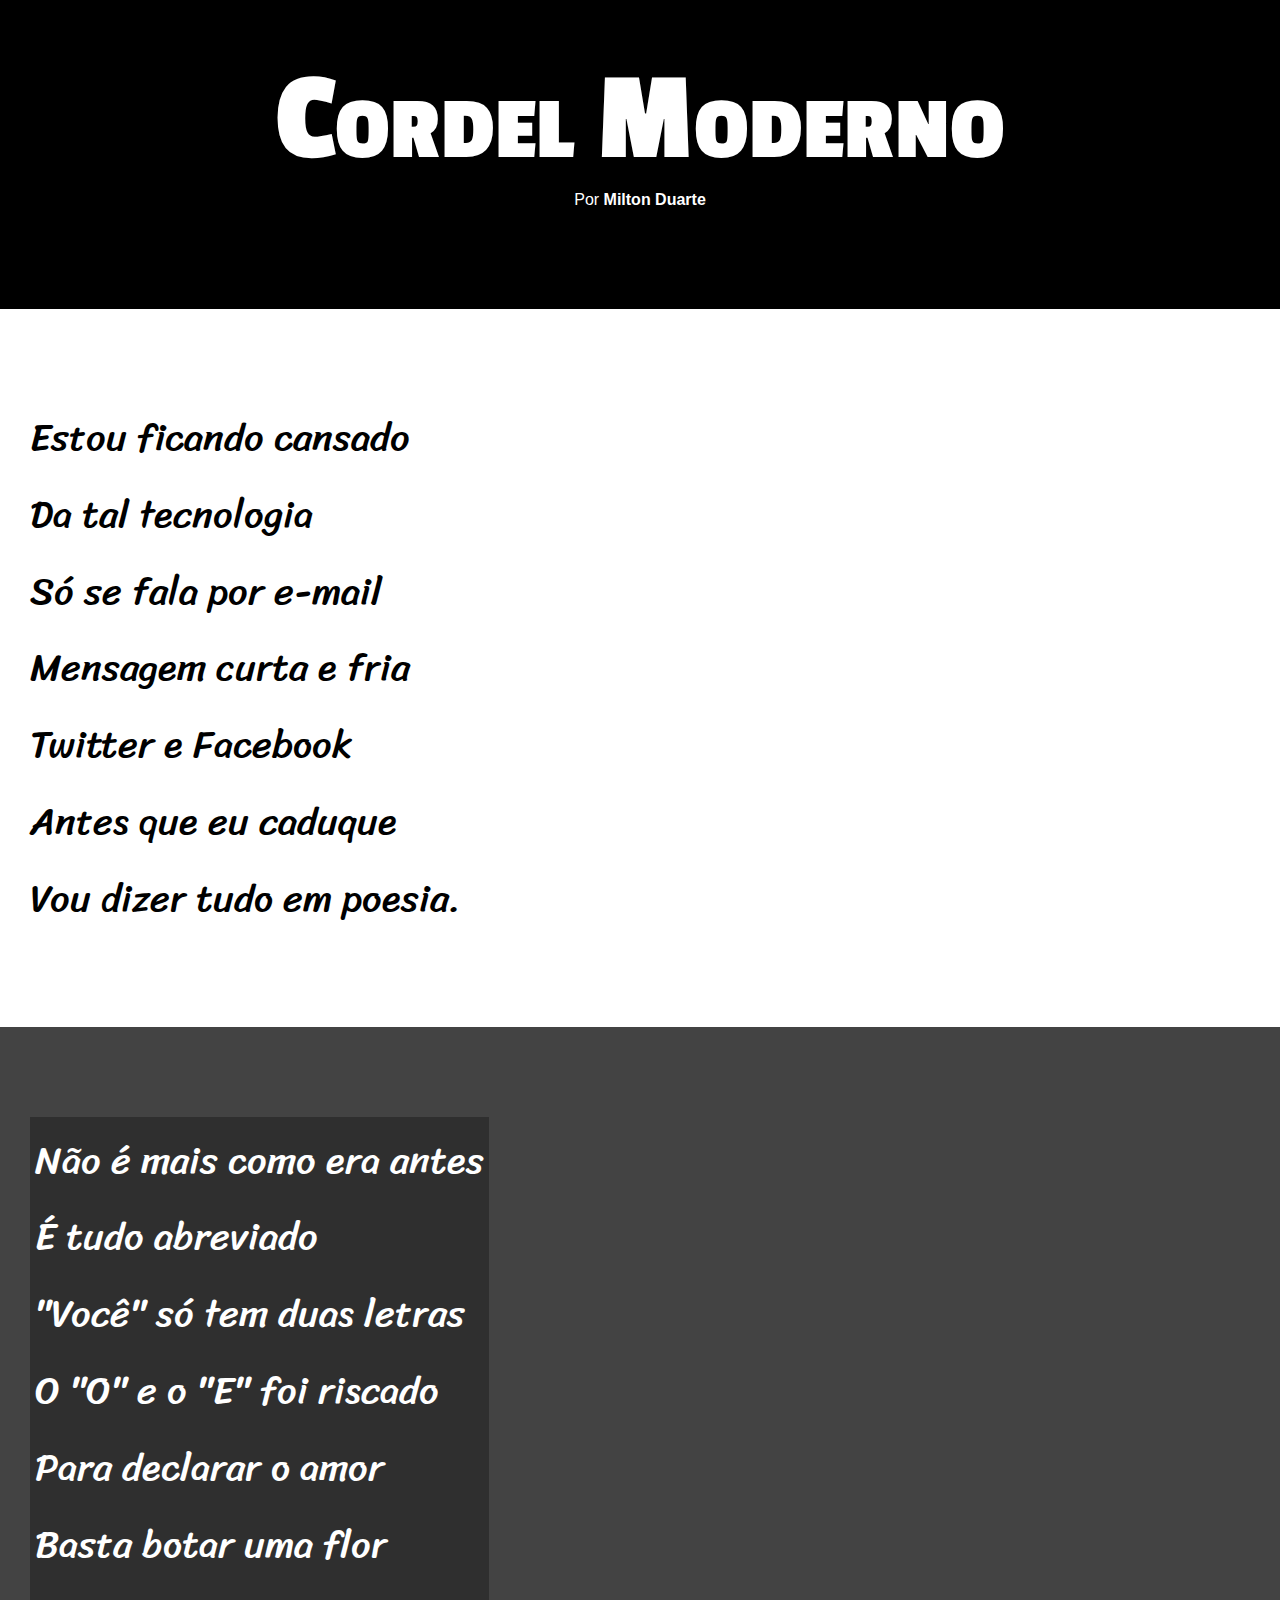
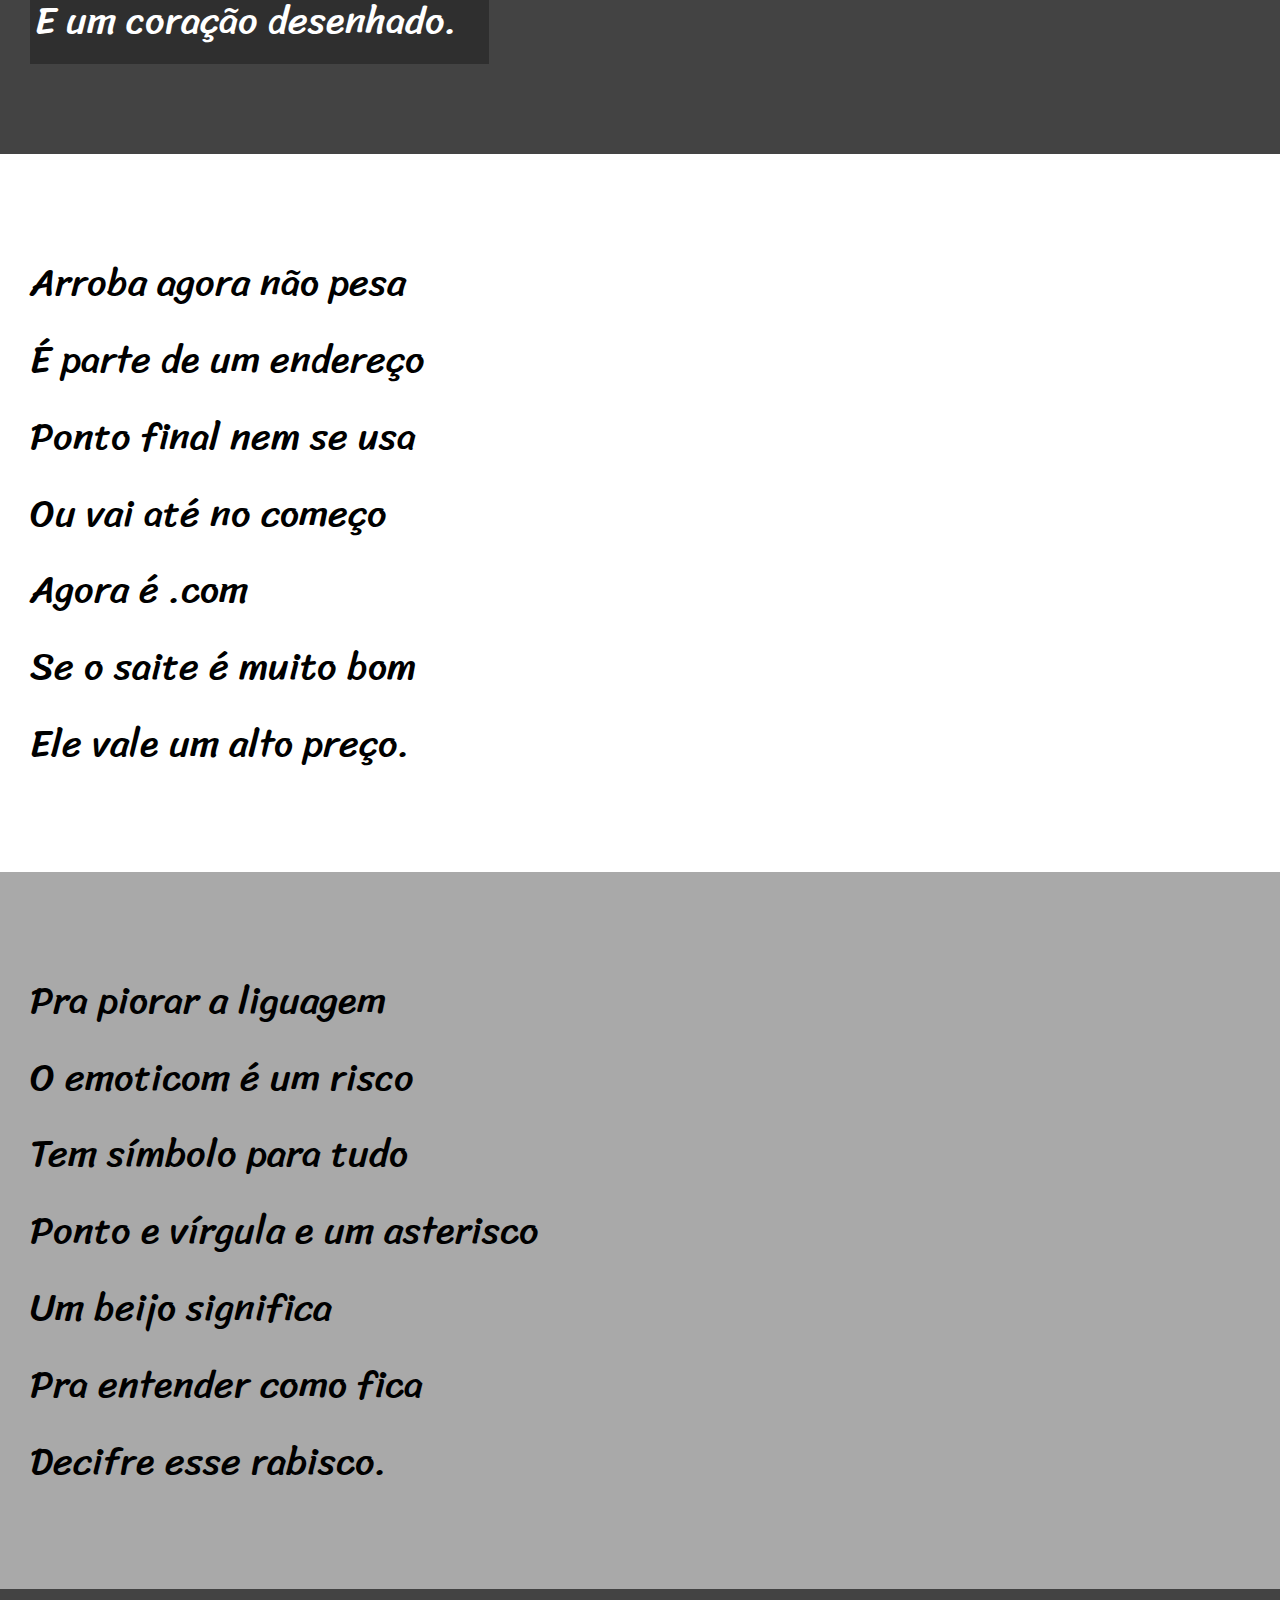
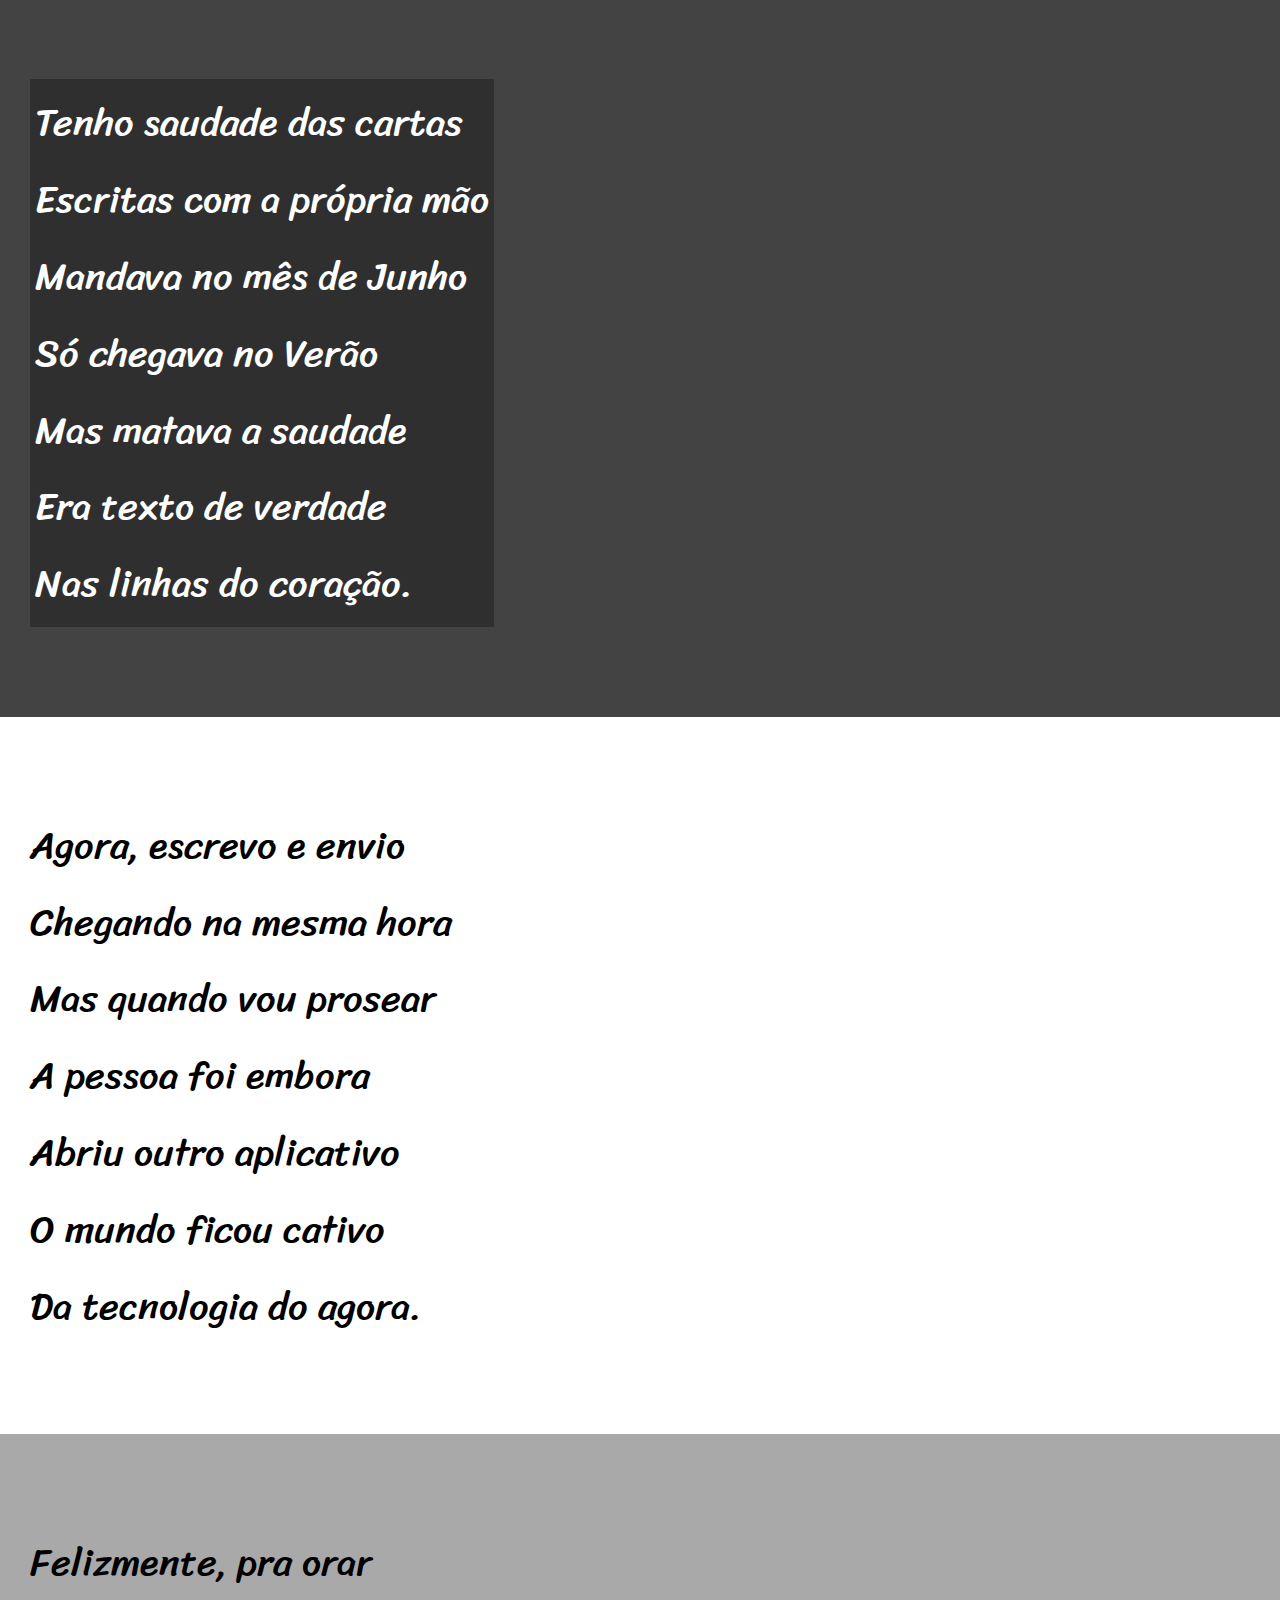
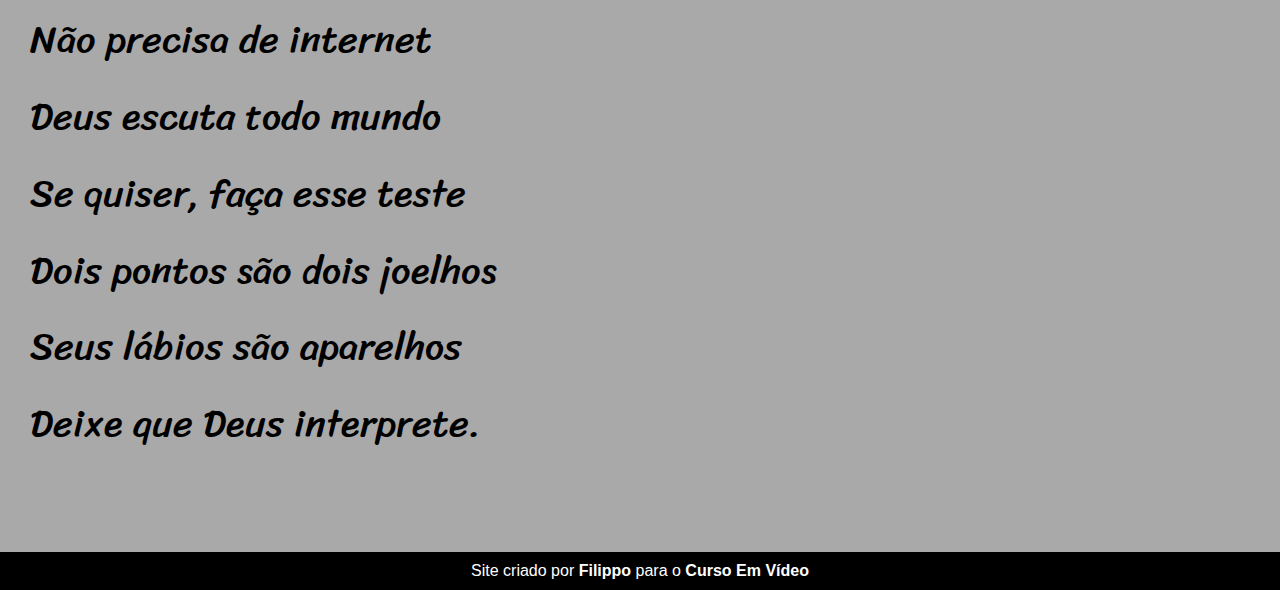
<file: desafios/d12/index.html>
<!DOCTYPE html>
<html lang="pt-br">
<head>
    <meta charset="UTF-8">
    <meta name="viewport" content="width=device-width, initial-scale=1.0">
    <title>Desafio do Cordel</title>
    <link rel="stylesheet" href="style.css">
</head>
<body>
        <header>
            <h1>Cordel Moderno</h1>
            
                <p>Por <a href="https://www.recantodasletras.com.br/poesias/3186743" target="_blank">Milton Duarte</a></p>
            </p>
        </header>


    <section class="normal">
        <p>
            Estou ficando cansado <br>
            Da tal tecnologia <br>
            Só se fala por e-mail <br>
            Mensagem curta e fria <br>
            Twitter e Facebook <br>
            Antes que eu caduque <br>
            Vou dizer tudo em poesia. <br>
        </p>
    </section>

    

    <section class="imagem">
        <p>
            Não é mais como era antes <br>
            É tudo abreviado <br>
            "Você" só tem duas letras <br>
            O "O" e o "E" foi riscado <br>
            Para declarar o amor <br>
            Basta botar uma flor <br>
            E um coração desenhado. <br>
        </p>
    </section>

    <section class="normal">
        <p>
            Arroba agora não pesa <br>
            É parte de um endereço <br>
            Ponto final nem se usa <br>
            Ou vai até no começo <br>
            Agora é .com <br>
            Se o saite é muito bom <br>
            Ele vale um alto preço. <br>
        </p>
    </section>

    <section>
        <p>
            Pra piorar a liguagem <br>
            O emoticom é um risco <br>
            Tem símbolo para tudo <br>
            Ponto e vírgula e um asterisco <br>
            Um beijo significa <br>
            Pra entender como fica <br>
            Decifre esse rabisco. <br>
        </p>
    </section>


    <section class="imagem">
        <p>
            Tenho saudade das cartas <br>
            Escritas com a própria mão <br>
            Mandava no mês de Junho <br>
            Só chegava no Verão <br>
            Mas matava a saudade <br>
            Era texto de verdade <br>
            Nas linhas do coração. <br>
        </p>
    </section>


    <section class="normal">
        <p>
            Agora, escrevo e envio <br>
            Chegando na mesma hora <br>
            Mas quando vou prosear <br>
            A pessoa foi embora <br>
            Abriu outro aplicativo <br>
            O mundo ficou cativo <br>
            Da tecnologia do agora. <br>
        </p>
    </section>

    <section>
        <p>
            Felizmente, pra orar <br>
            Não precisa de internet <br>
            Deus escuta todo mundo <br>
            Se quiser, faça esse teste <br>
            Dois pontos são dois joelhos <br>
            Seus lábios são aparelhos <br>
            Deixe que Deus interprete. <br>
        </p>
    </section>
    <footer>
        Site criado por <a href="https://github.com/FilippoChiarion" target="_blank">Filippo</a> para o <a href="https://www.cursoemvideo.com" target="_blank">Curso Em Vídeo</a>
    </footer>
</body>
</html>
</file>
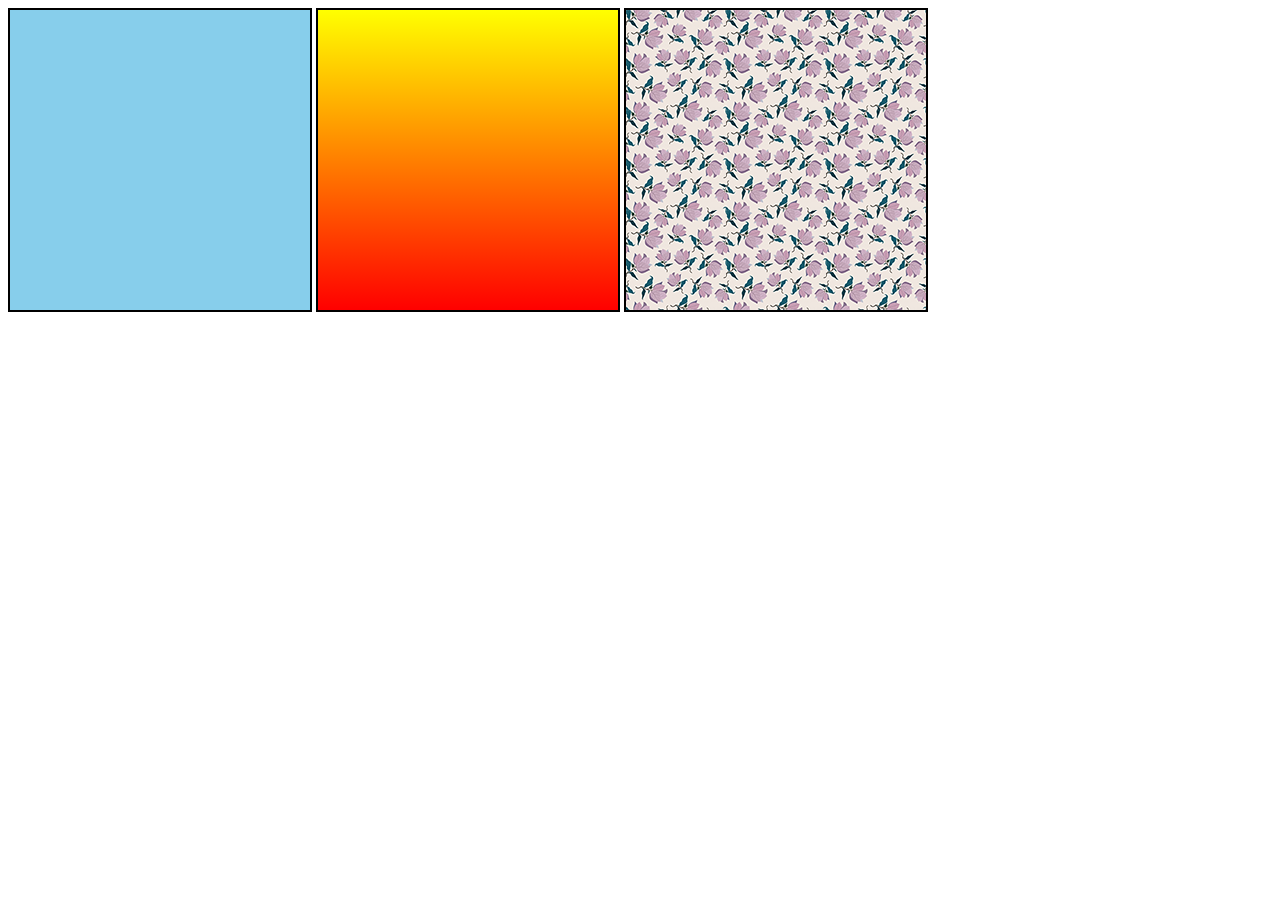
<file: exercicios/ex22/fundo01.html>
<!DOCTYPE html>
<html lang="pt-br">
<head>
    <meta charset="UTF-8">
    <meta name="viewport" content="width=device-width, initial-scale=1.0">
    <title>Teste de imagem de fundo</title>
    <style>
        .quadrado{
            border: 2px solid black;
            width: 300px;
            height: 300px;
            display: inline-block;
            background-color: lightgray;
        }
        #q1{
background-color: skyblue;
        }
        #q2{
background-image: linear-gradient(to bottom, yellow,  red);
        }
        #q3{
background-image: url(imagens/pattern003.png);
        }
    </style>
</head>
<body>
    <div class="quadrado" id="q1">

    </div>
    <div class="quadrado" id="q2">
        
    </div>
    <div class="quadrado" id="q3">
        
    </div>
</body>
</html>
</file>
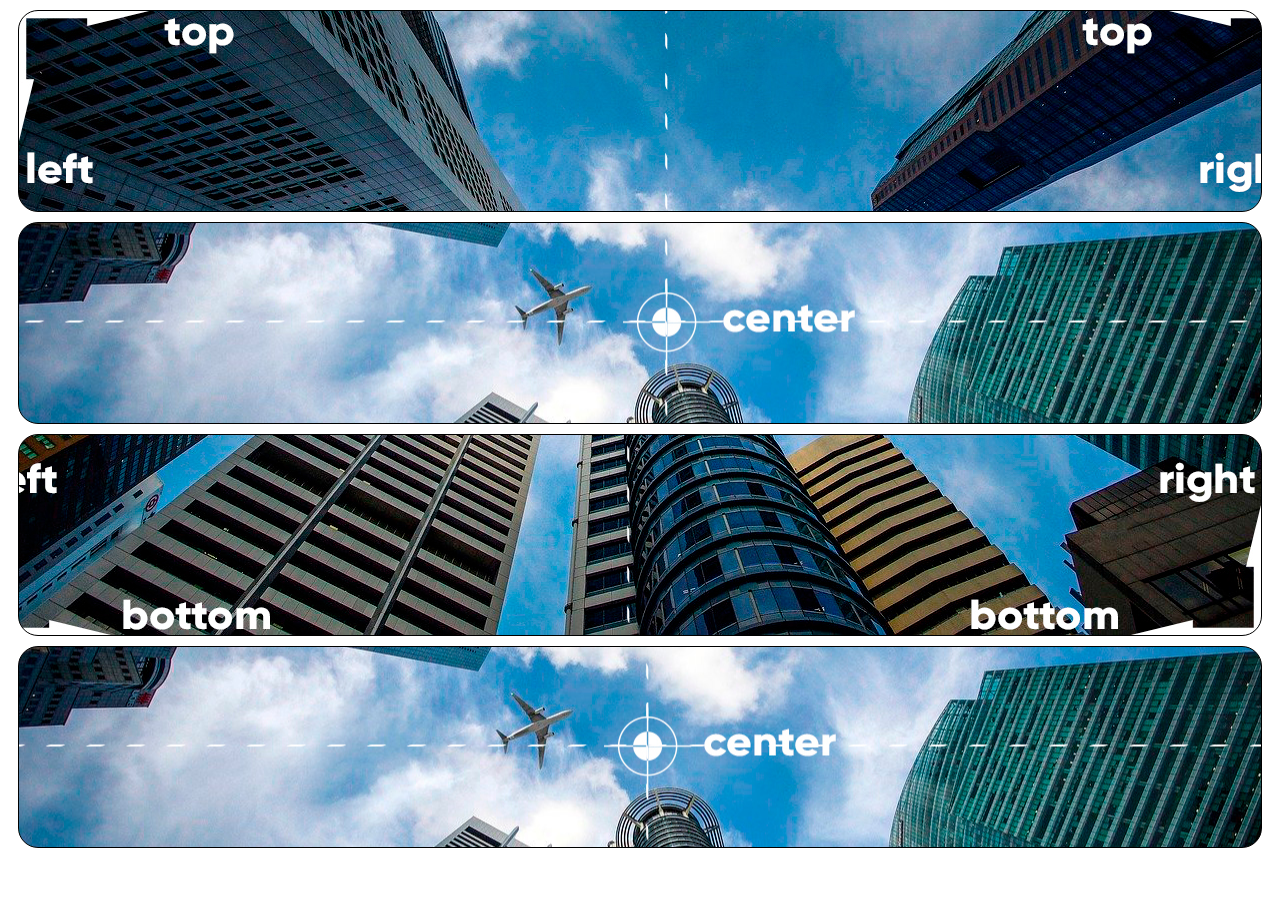
<file: exercicios/ex22/fundo03.html>
<!DOCTYPE html>
<html lang="pt-br">
<head>
    <meta charset="UTF-8">
    <meta name="viewport" content="width=device-width, initial-scale=1.0">
    <title>Posição dos fundos</title>
    <style>
        .bloco{

            background-image: url(imagens/wallpaper003.jpg);
            height: 200px;
            border: 1px solid black;
            margin: 10px;
            border-radius: 20px;
        }

        div#q1{
            background-position: left top;
 }

        div#q2{
background-position: left center;
}

        div#q3{
background-position: right bottom;
}

        div#q4{
background-position: center center;
}
    </style>
</head>
<body>

    <div  id="q1" class="bloco">


    </div>

    <div id="q2" class="bloco">
        

    </div>

    <div id="q3" class="bloco">


    </div>

    <div id="q4" class="bloco">


    </div>
</body>
</html>
</file>
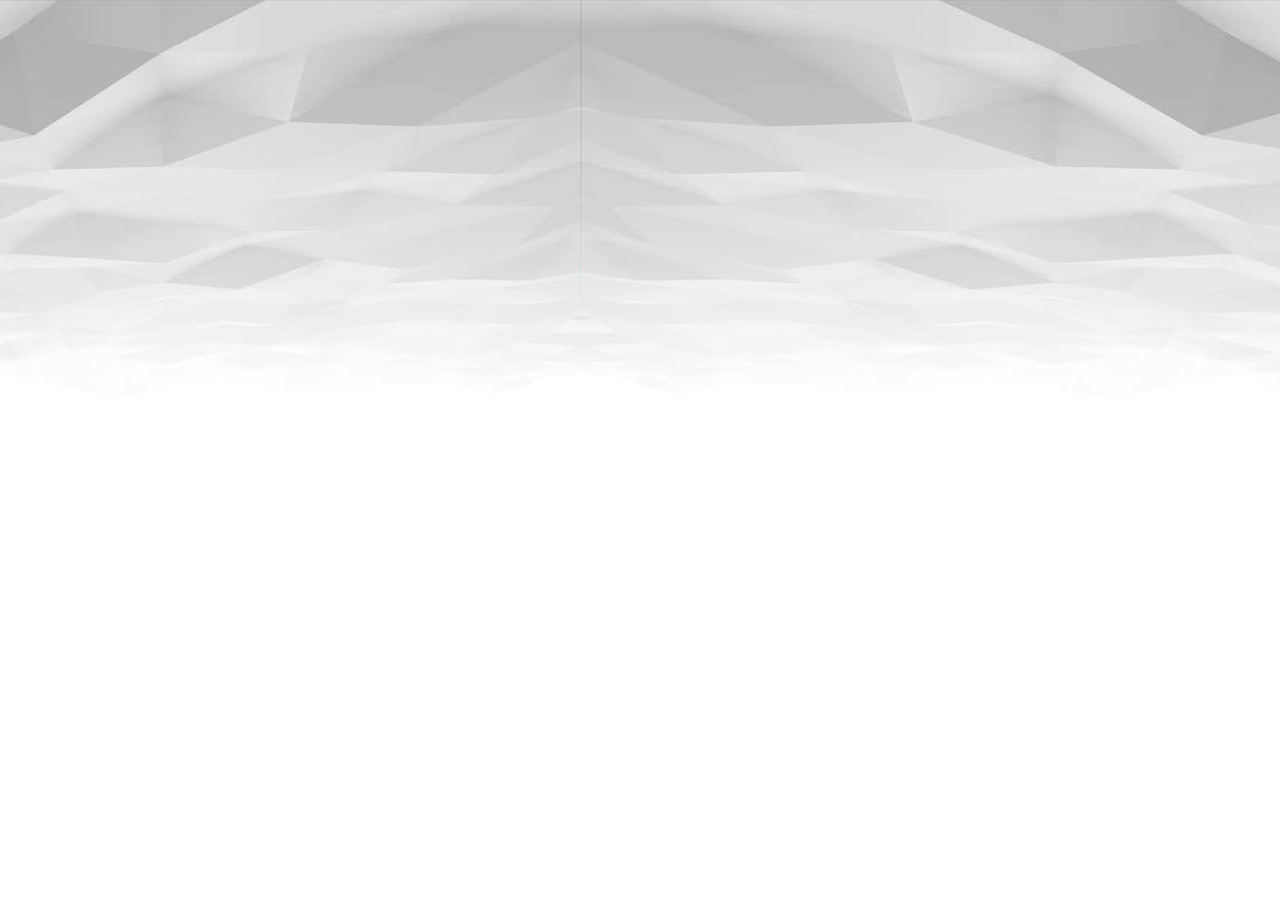
<file: exercicios/ex22/fundo05.html>
<!DOCTYPE html>
<html lang="pt-br">
<head>
    <meta charset="UTF-8">
    <meta name="viewport" content="width=device-width, initial-scale=1.0">
    <title>Posicionamento</title>
    <style>
        body{
            height: 97vh;
       background-image: url(imagens/wallpaper005.jpg);
     background-repeat: no-repeat;
     background-position: top ;
        }
    </style>
</head>
<body>
    
</body>
</html>
</file>
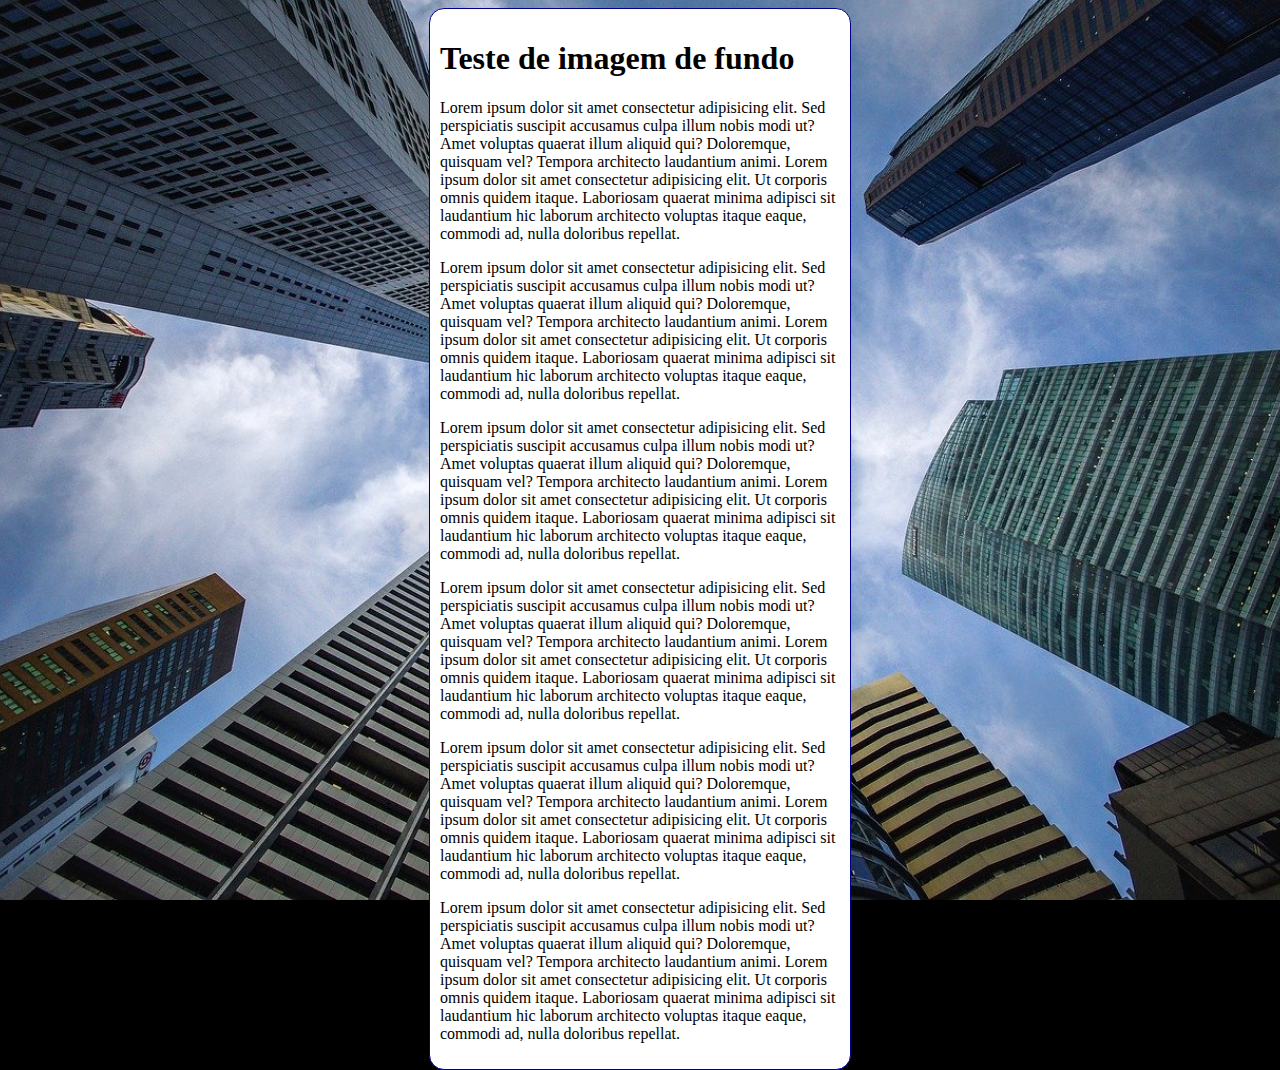
<file: exercicios/ex22/fundo06.html>
<!DOCTYPE html>
<html lang="pt-br">
<head>
    <meta charset="UTF-8">
    <meta name="viewport" content="width=device-width, initial-scale=1.0">
    <title>Fundo fixo de tela</title>
    <style>
        body{
            height: 100vh;     
      
           background: black url(imagens/wallpaper002.jpg)  center center/cover no-repeat fixed;
            
        }
        main{
            background-color: white;
            max-width: 400px;
            padding: 10px;
            margin: auto;
            border: 1px solid darkblue;
            border-radius: 15px;
        }
    </style>
</head>
<body>
    <main>
        <h1>Teste de imagem de fundo</h1>
        <p>Lorem ipsum dolor sit amet consectetur adipisicing elit. Sed perspiciatis suscipit accusamus culpa illum nobis modi ut? Amet voluptas quaerat illum aliquid qui? Doloremque, quisquam vel? Tempora architecto laudantium animi.
            Lorem ipsum dolor sit amet consectetur adipisicing elit. Ut corporis omnis quidem itaque. Laboriosam quaerat minima adipisci sit laudantium hic laborum architecto voluptas itaque eaque, commodi ad, nulla doloribus repellat.
        </p>
        <p>Lorem ipsum dolor sit amet consectetur adipisicing elit. Sed perspiciatis suscipit accusamus culpa illum nobis modi ut? Amet voluptas quaerat illum aliquid qui? Doloremque, quisquam vel? Tempora architecto laudantium animi.
            Lorem ipsum dolor sit amet consectetur adipisicing elit. Ut corporis omnis quidem itaque. Laboriosam quaerat minima adipisci sit laudantium hic laborum architecto voluptas itaque eaque, commodi ad, nulla doloribus repellat.
        </p>

        <p>Lorem ipsum dolor sit amet consectetur adipisicing elit. Sed perspiciatis suscipit accusamus culpa illum nobis modi ut? Amet voluptas quaerat illum aliquid qui? Doloremque, quisquam vel? Tempora architecto laudantium animi.
            Lorem ipsum dolor sit amet consectetur adipisicing elit. Ut corporis omnis quidem itaque. Laboriosam quaerat minima adipisci sit laudantium hic laborum architecto voluptas itaque eaque, commodi ad, nulla doloribus repellat.
        </p>
        <p>Lorem ipsum dolor sit amet consectetur adipisicing elit. Sed perspiciatis suscipit accusamus culpa illum nobis modi ut? Amet voluptas quaerat illum aliquid qui? Doloremque, quisquam vel? Tempora architecto laudantium animi.
            Lorem ipsum dolor sit amet consectetur adipisicing elit. Ut corporis omnis quidem itaque. Laboriosam quaerat minima adipisci sit laudantium hic laborum architecto voluptas itaque eaque, commodi ad, nulla doloribus repellat.
        </p>
        <p>Lorem ipsum dolor sit amet consectetur adipisicing elit. Sed perspiciatis suscipit accusamus culpa illum nobis modi ut? Amet voluptas quaerat illum aliquid qui? Doloremque, quisquam vel? Tempora architecto laudantium animi.
            Lorem ipsum dolor sit amet consectetur adipisicing elit. Ut corporis omnis quidem itaque. Laboriosam quaerat minima adipisci sit laudantium hic laborum architecto voluptas itaque eaque, commodi ad, nulla doloribus repellat.
        </p>
        <p>Lorem ipsum dolor sit amet consectetur adipisicing elit. Sed perspiciatis suscipit accusamus culpa illum nobis modi ut? Amet voluptas quaerat illum aliquid qui? Doloremque, quisquam vel? Tempora architecto laudantium animi.
            Lorem ipsum dolor sit amet consectetur adipisicing elit. Ut corporis omnis quidem itaque. Laboriosam quaerat minima adipisci sit laudantium hic laborum architecto voluptas itaque eaque, commodi ad, nulla doloribus repellat.
        </p>
    </main>
</body>
</html>
</file>
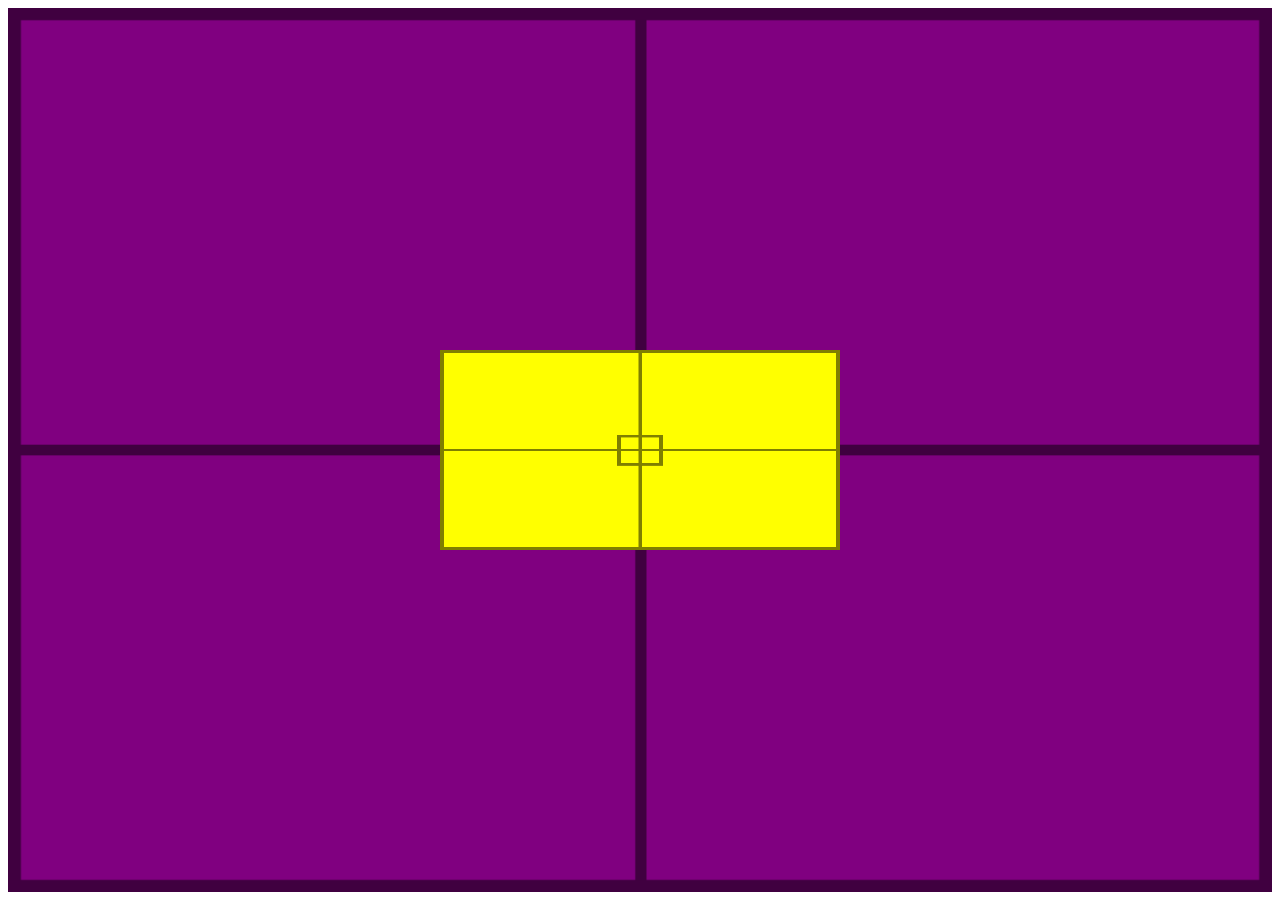
<file: exercicios/ex22/fundo07.html>
<!DOCTYPE html>
<html lang="pt-br">
<head>
    <meta charset="UTF-8">
    <meta name="viewport" content="width=device-width, initial-scale=1.0">
    <title>Alinhamento vertical</title>
<style>
    #container{
        background-image: url(imagens/target001.png);
        background-size: 100% 100%;
        position: relative;
height: 96vh;
padding: 10px;
background-color: purple;
    }
    #conteudo{
        background-image: url(imagens/target001.png);
        background-size: 100% 100%;
        position: absolute;
        left: 50%;
        top: 50%;
height: 200px;
width: 400px;
background-color: yellow;
transform: translate(-50%, -50%);

    }
</style>
</head>
<body>
    <section id="container">
<article id="conteudo">

</article>
    </section>
</body>
</html>
</file>
<file: desafios/d12/style.css>
@charset "UTF-8";

@import url('https://fonts.googleapis.com/css2?family=Passion+One:wght@400;700;900&display=swap');
@import url('https://fonts.googleapis.com/css2?family=Passion+One:wght@400;700;900&family=Sriracha&display=swap');

:root{
    --fonte1:Verdana, Geneva, Tahoma, sans-serif;
    --fonte2:'Passion One', cursive;
    --fonte3:'Sriracha', cursive;
}

*{
    margin: 0px;
    padding: 0px;
    font-size: 1em;
}
html, body{
    font-family: var(--fonte1);
    min-width: 100vh;
    background-color: darkgray;
}
header{
    background-color: black;
    color: white;
    text-align: center;
}
header>h1{
    font-family: var(--fonte2);
    padding-top: 50px;
    font-variant: small-caps;
    font-size: 10vw;
}
header>p{
    padding-bottom: 50px;
}
a{
    color: white;
    text-decoration: none;
    font-weight: bolder;
}
a:hover{
text-decoration: underline;
}

section{
    font-size: 3vw;
    font-family: var(--fonte3);
    padding-left: 30px;
    line-height: 2em;
    padding-top: 10vh;
    padding-bottom: 10vh;
}

section.normal{
    background-color: white;
    color: black;
}

section.imagem{
    background-color: rgb(67, 67, 67);
    color: white;
}

section.imagem>p{
    background-color: rgba(0, 0, 0, 0.293);
    display: inline-block;
    padding: 5px;
}

footer{
    background-color: black;
    text-align: center;
    color: white;
    padding: 10px;
}
</file>
